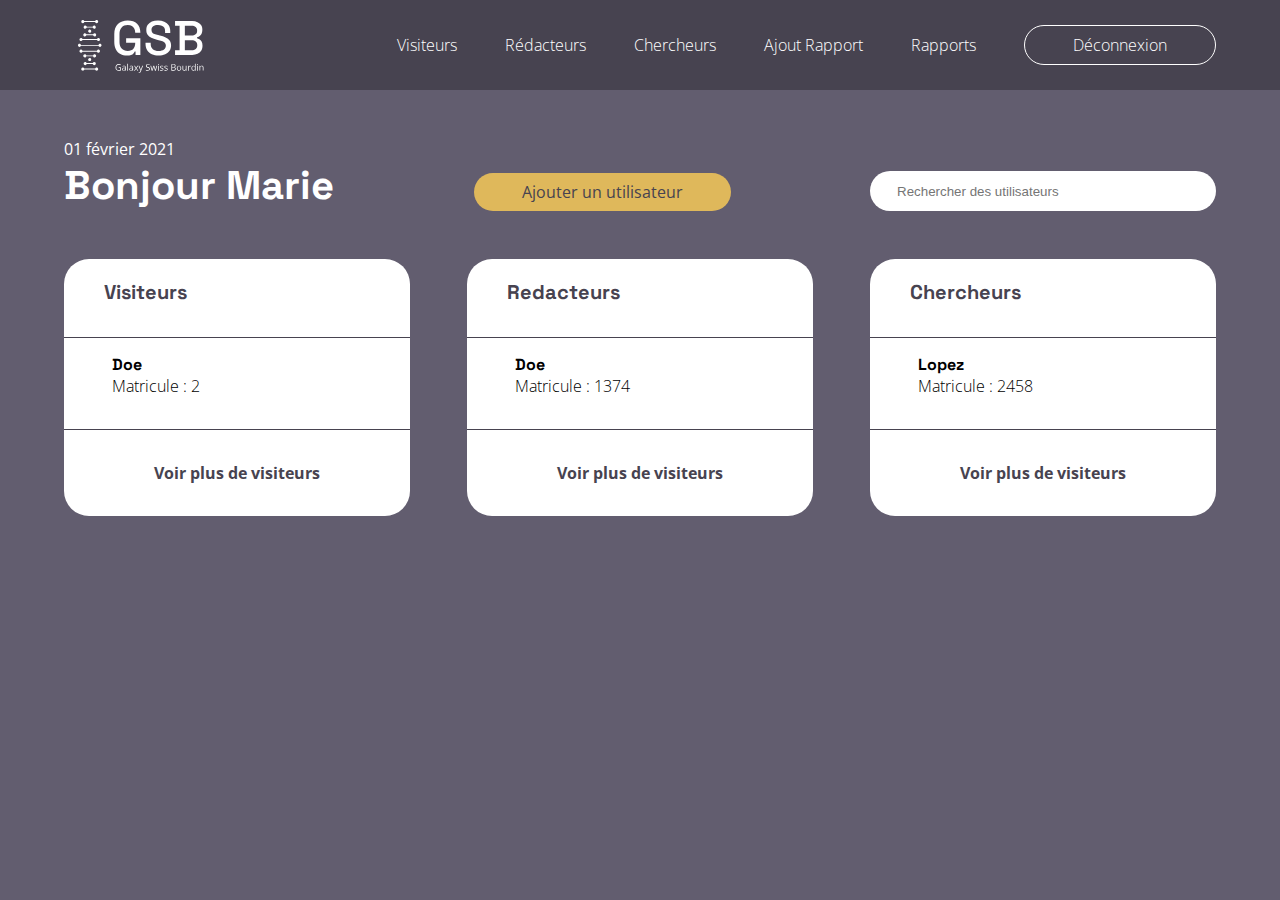
<file: index.html>
<!DOCTYPE html>
<html lang="en">

<head>
    <meta charset="UTF-8">
    <meta name="viewport" content="width=device-width, initial-scale=1.0">
    <title>Document</title>
    <link rel="stylesheet" href="./assets/css/style.css">
</head>

<body>
    <header>
        <nav class="flex">
            <a href="index.html" class="logo">
                <img class="logo" src="./assets/images/logo.svg">
            </a>

            <ul class="flex">
                <li>
                    <a href="visiteurs.html">Visiteurs</a>
                </li>
                <li>
                    <a href="#">Rédacteurs</a>
                </li>
                <li>
                    <a href="#">Chercheurs</a>
                </li>
                <li>
                    <a href="addRapport.html">Ajout Rapport</a>
                </li>
                <li>
                    <a href="rapports.html">Rapports</a>
                </li>
                <li>
                    <a href="#" class="btn" id="signOutButton"> Déconnexion </a>
                </li>
            </ul>
        </nav>
    </header>

    <main>
        <section class="flex">
            <div>
                <p id="date"> 01 février 2021 </p>
                <h1> Bonjour Marie </h1>
            </div>
            <a href="addUser.html" class="btn cta">Ajouter un utilisateur </a>
            <input type="search" aria-label="Rechercher des utilisateurs" placeholder="Rechercher des utilisateurs">
        </section>

        <section class="flex">
            <article class="card">
                <div class="cardHeader">
                    <h2 class="cardTitle">Visiteurs</h2>
                    <hr class="ligneCard">
                </div>
                <div class="cardBody">
                    <ul id="visiteurs">
                        <li class="usersList">
                            <h4>Doe</h4>
                            <p>Matricule : 2</p>
                        </li>
                    </ul>
                    <hr class="ligneCard">
                </div>
                <div class="cardFooter">
                    <div class="basDeCard">
                        <p>
                            <b>
                                <a class="showMore" href="visiteur.html">Voir plus de visiteurs</a>
                            </b>
                        </p>
                    </div>
                </div>
            </article>


            <article class="card">
                <div class="cardHeader">
                    <h2 class="cardTitle">Redacteurs</h2>
                    <hr>
                </div>
                <div class="cardBody">
                    <ul id="redacteurs">
                        <li class="usersList">
                            <h4>Doe</h4>
                            <p>Matricule : 1374</p>
                        </li>
                    </ul>
                    <hr>
                </div>
                <div class="cardFooter">
                    <div class="basDeCard">
                        <p>
                            <b>
                                <a class="showMore" href="#">Voir plus de visiteurs</a>
                            </b>
                        </p>
                    </div>
                </div>
            </article>


            <article class="card">
                <div class="cardHeader">
                    <h2 class="cardTitle">Chercheurs</h2>
                    <hr>
                </div>
                <div class="cardBody">
                    <ul id="chercheurs">
                        <li class="usersList">
                            <h4>Lopez</h4>
                            <p>Matricule : 2458</p>
                        </li>
                    </ul>
                    <hr>
                </div>
                <div class="cardFooter">
                    <div class="basDeCard">
                        <p>
                            <b>
                                <a class="showMore" href="#">Voir plus de visiteurs</a>
                            </b>
                        </p>
                    </div>
                </div>
            </article>
        </section>
    </main>

    <script type="text/javascript" src="./assets/js/app.js"></script>
</body>

</html>
</file>
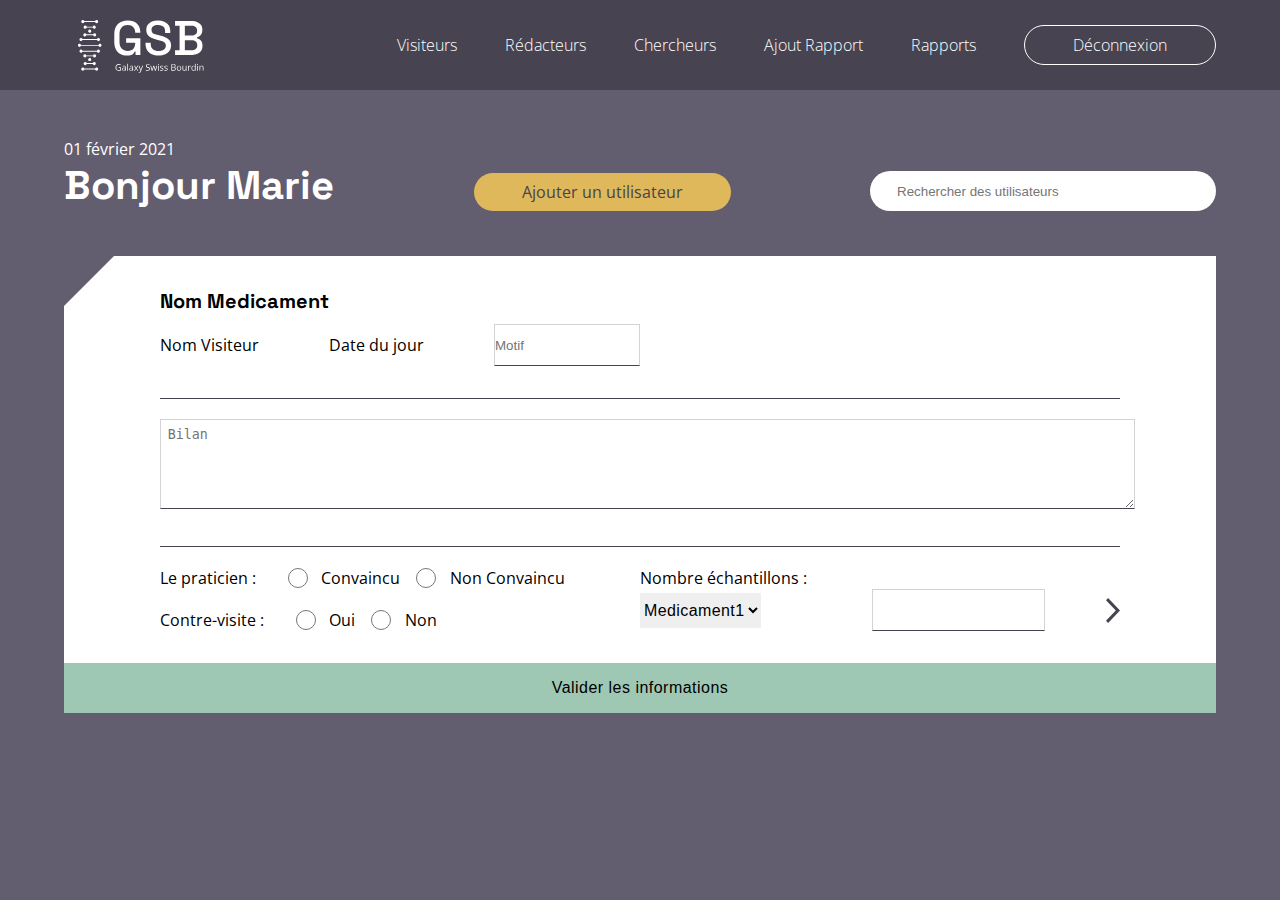
<file: addRapport.html>
<!DOCTYPE html>
<html lang="en">

<head>
    <meta charset="UTF-8">
    <meta name="viewport" content="width=device-width, initial-scale=1.0">
    <title>Document</title>
    <link rel="stylesheet" href="./assets/css/style.css">
</head>

<body>
    <header>
        <nav class="flex">
            <a href="index.html" class="logo">
                <img class="logo" src="./assets/images/logo.svg">
            </a>

            <ul class="flex">
                <li>
                    <a href="visiteurs.html">Visiteurs</a>
                </li>
                <li>
                    <a href="redacteurs.html">Rédacteurs</a>
                </li>
                <li>
                    <a href="chercheurs.html">Chercheurs</a>
                </li>
                <li>
                    <a href="addRapport.html">Ajout Rapport</a>
                </li>
                <li>
                    <a href="rapports.html">Rapports</a>
                </li>
                <li>
                    <a href="#" class="btn" id="signOutButton"> Déconnexion </a>
                </li>
            </ul>
        </nav>
    </header>

    <main>
        <section class="flex">
            <div id="contenuHaut">
                <p id="date"> 01 février 2021 </p>
                <h1> Bonjour Marie </h1>
            </div>
            <a href="addUser.html" class="btn cta">Ajouter un utilisateur </a>
            <input type="search" aria-label="Rechercher des utilisateurs" placeholder="Rechercher des utilisateurs">
        </section>

        <form class="formGroup" action="" method="">
            <div class="formGroupHeader">
                <h2>Nom Medicament</h2>
                <div class="flex">
                    <p>Nom Visiteur</p>
                    <p>Date du jour</p>
                    <input name="motif" rows="5" id="motif" placeholder="Motif"/>
                </div>
                <hr>
            </div>
            <div class="formGroupBody" id="createRapport" >
                <div>
                    <textarea name="bilan" rows="5" id="bilan" placeholder="Bilan"></textarea>
                    <hr>
                </div>
                <div class="flex">
                    <div class="flex" id="praticien">
                        <fieldset class="flex">
                            <p>Le praticien :</p>
                                <input type="radio" name="isConvinced" id="convinced"/>
                                <label for="isConvinced">Convaincu</label>
                                <input type="radio" name="isConvinced" id="notConvinced"/>
                                <label for="isConvinced">Non Convaincu</label>
                        </fieldset>
                        <fieldset class="flex">
                            <p>Contre-visite :</p>
                            <div class="flex">
                                <input type="radio" name="isReexamined" id="reexamineded"/>
                                <label for="isReexamined">Oui</label>
                                <input type="radio" name="isReexamined" id="notReexamined"/>
                                <label for="isReexamined">Non</label>
                            </div>
                        </fieldset>
                    </div>
                    <fieldset class="flex" id="sample">
                        <p>Nombre échantillons :</p>
                        <div class="flex">
                            <select name="medicaments" id="medicaments">
                                <option value="med1">Medicament1 </option>
                            </select>
                            <input type="number" min="1" max="100" id="nbEchantillon"/>
                            <img src="./assets/images/arrow.svg" alt="Chevron vers la droite">
                        </div>
                    </fieldset>
                </div>
                <button type="submit" class="validation" id="submitRapports">Valider les informations</button>
        </form>
    </main>


    <script type="text/javascript" src="./assets/js/app.js"></script>
</body>

</html>
</file>
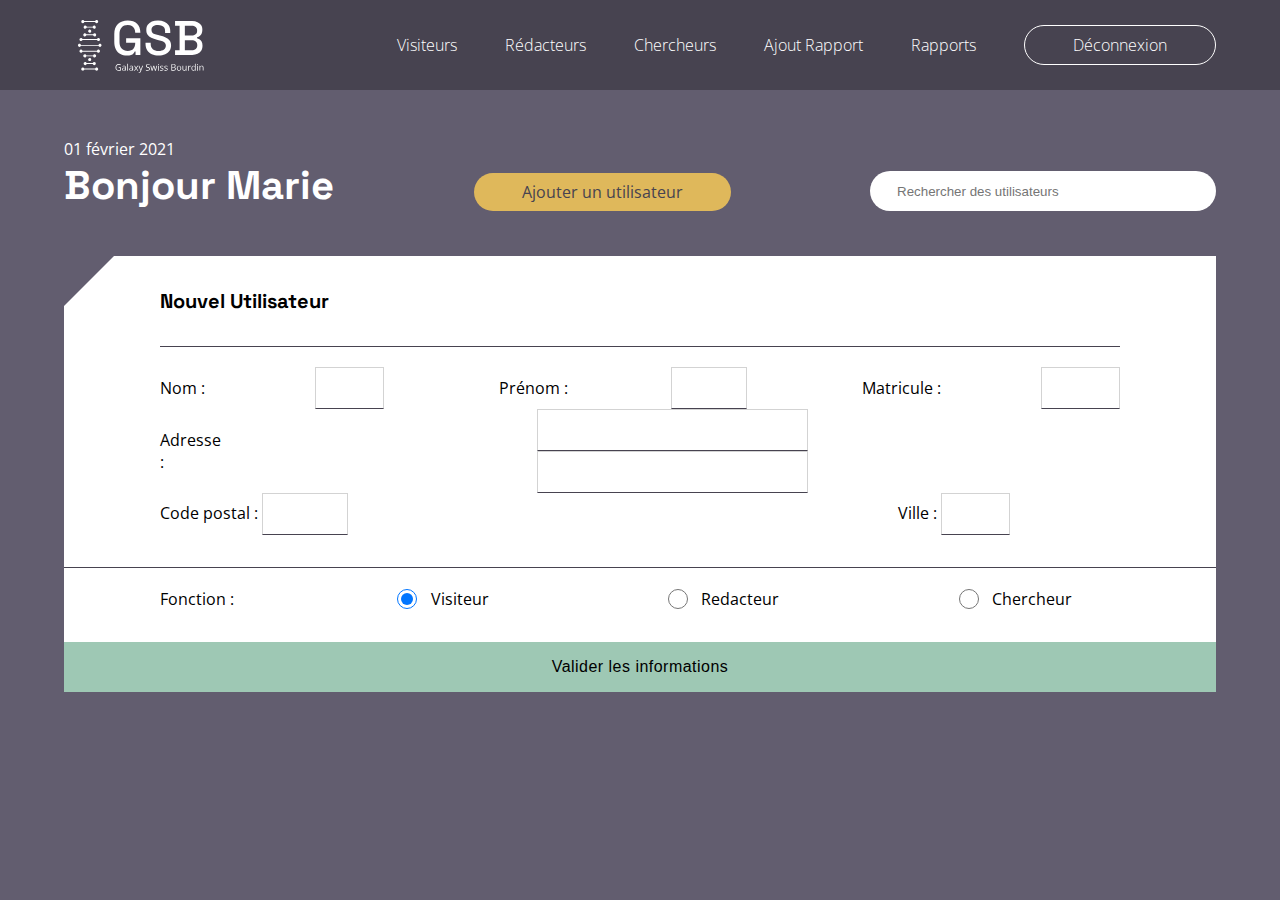
<file: addUser.html>
<!DOCTYPE html>
<html lang="en">

<head>
    <meta charset="UTF-8">
    <meta name="viewport" content="width=device-width, initial-scale=1.0">
    <title>Document</title>
    <link rel="stylesheet" href="./assets/css/style.css">
</head>

<body>
    <header>
        <nav class="flex">
            <a href="index.html" class="logo">
                <img class="logo" src="./assets/images/logo.svg">
            </a>

            <ul class="flex">
                <li>
                    <a href="visiteurs.html">Visiteurs</a>
                </li>
                <li>
                    <a href="redacteurs.html">Rédacteurs</a>
                </li>
                <li>
                    <a href="chercheurs.html">Chercheurs</a>
                </li>
                <li>
                    <a href="addRapport.html">Ajout Rapport</a>
                </li>
                <li>
                    <a href="rapports.html">Rapports</a>
                </li>
                <li>
                    <a href="#" class="btn" id="signOutButton"> Déconnexion </a>
                </li>
            </ul>
        </nav>
    </header>

    <main>
        <section class="flex">
            <div id="contenuHaut">
                <p id="date"> 01 février 2021 </p>
                <h1> Bonjour Marie </h1>
            </div>
            <a href="addUser.html" class="btn cta">Ajouter un utilisateur </a>
            <input type="search" aria-label="Rechercher des utilisateurs" placeholder="Rechercher des utilisateurs">
        </section>

        <form class="formGroup" action="" method="">
            <div class="formGroupHeader">
                <h2>Nouvel Utilisateur</h2>
                <hr>
            </div>
            <div class="formGroupBody" id="createRapport" >
                <div id="employee" class="flex">
                    <div class="flex">
                        <label for="name">Nom :</label>
                        <input type="text" name="name" id="name">
                    </div>
                    <div class="flex">
                        <label for="firstname">Prénom :</label>
                        <input type="text" name="firstname" id="firstname">
                    </div>
                    <div class="flex">
                        <label for="matricule">Matricule :</label>
                        <input type="text" name="matricule" id="matricule">
                    </div>
                </div>
                <fieldset>
                    <div class="flex">
                        <label for="address">Adresse :</label>
                        <div id="address" class="flex">
                            <input type="text" name="addressOne" id="addressOne">
                            <input type="text" name="addressTwo" id="addressTwo">
                        </div>
                    </div>
                    <div class="flex">
                        <div>
                            <label for="zipcode">Code postal :</label>
                            <input type="text" name="zipcode" id="zipcode">
                        </div>
                        <div>
                            <label for="city">Ville :</label>
                            <input type="text" name="city" id="city">
                        </div>
                    </div>
                </fieldset>
                <hr>
                <fieldset class="flex" id="position">
                    <label for="position">Fonction :</label>
                    <div class="flex">
                        <input type="radio" id="visiteur" name="position" value="visiteur" checked>
                        <label for="visiteur">Visiteur</label>
                    </div>
                    <div class="flex">
                        <input type="radio" id="redacteur" name="position" value="redacteur">
                        <label for="redacteur">Redacteur</label>
                    </div>
                    <div class="flex">
                        <input type="radio" id="chercheur" name="position" value="chercheur">
                        <label for="chercheur">Chercheur</label>
                    </div>
                </fieldset>
                <button type="submit" class="validation" id="submitRapports">Valider les informations</button>
        </form>
    </main>


    <script type="text/javascript" src="./assets/js/app.js"></script>
</body>

</html>
</file>
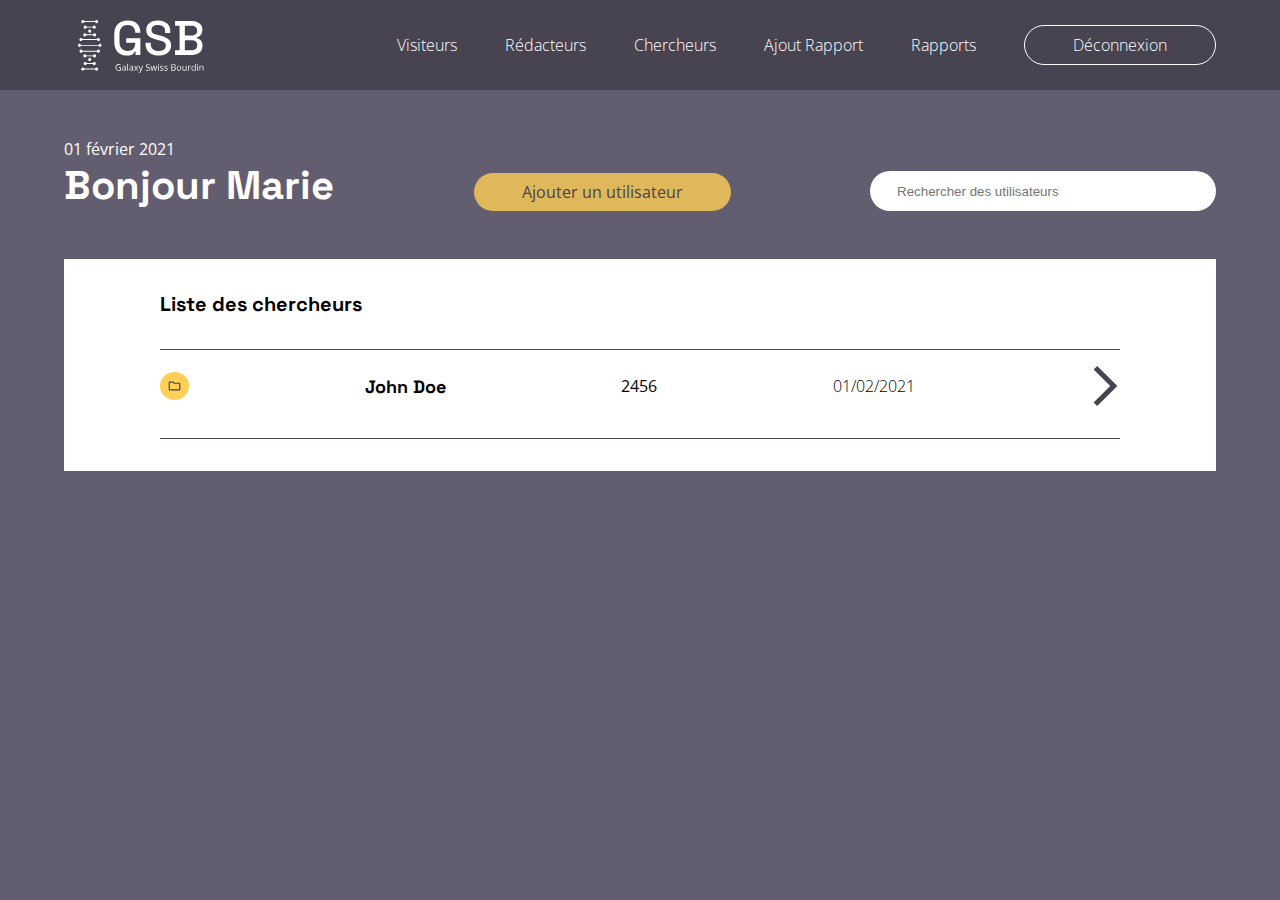
<file: chercheurs.html>
<!DOCTYPE html>
<html lang="en">

<head>
    <meta charset="UTF-8">
    <meta name="viewport" content="width=device-width, initial-scale=1.0">
    <title>Document</title>
    <link rel="stylesheet" href="./assets/css/style.css">
</head>

<body>
    <header>
        <nav class="flex">
            <a href="index.html" class="logo">
                <img class="logo" src="./assets/images/logo.svg">
            </a>

            <ul class="flex">
                <li>
                    <a href="visiteurs.html">Visiteurs</a>
                </li>
                <li>
                    <a href="redacteurs.html">Rédacteurs</a>
                </li>
                <li>
                    <a href="chercheurs.html">Chercheurs</a>
                </li>
                <li>
                    <a href="addRapport.html">Ajout Rapport</a>
                </li>
                <li>
                    <a href="rapports.html">Rapports</a>
                </li>
                <li>
                    <a href="#" class="btn" id="signOutButton"> Déconnexion </a>
                </li>
            </ul>
        </nav>
    </header>

    <main>
        <section class="flex">
            <div id="contenuHaut">
                <p id="date"> 01 février 2021 </p>
                <h1> Bonjour Marie </h1>
            </div>
            <a href="addUser.html" class="btn cta">Ajouter un utilisateur </a>
            <input type="search" aria-label="Rechercher des utilisateurs" placeholder="Rechercher des utilisateurs">
        </section>

        <section class="listContainer">
            <div class="listContainerHeader">
                <h2>Liste des chercheurs</h2>
                <hr>
            </div>
            <div class="listContainerBody">
                <ul>
                    <li class="flex">
                        <img src="./assets/images/file.svg" alt="Image représentant un dossier">
                        <h3>John Doe</h3>
                        <p>
                            <strong>2456</strong>
                        </p>
                        <p>01/02/2021</p>
                        <img src="./assets/images/arrow.svg" alt="Chevron vers la droite">
                    </li>
                    <hr>
                </ul>
            </div>
        </section>
    </main>


    <script type="text/javascript" src="./assets/js/app.js"></script>
</body>

</html>
</file>
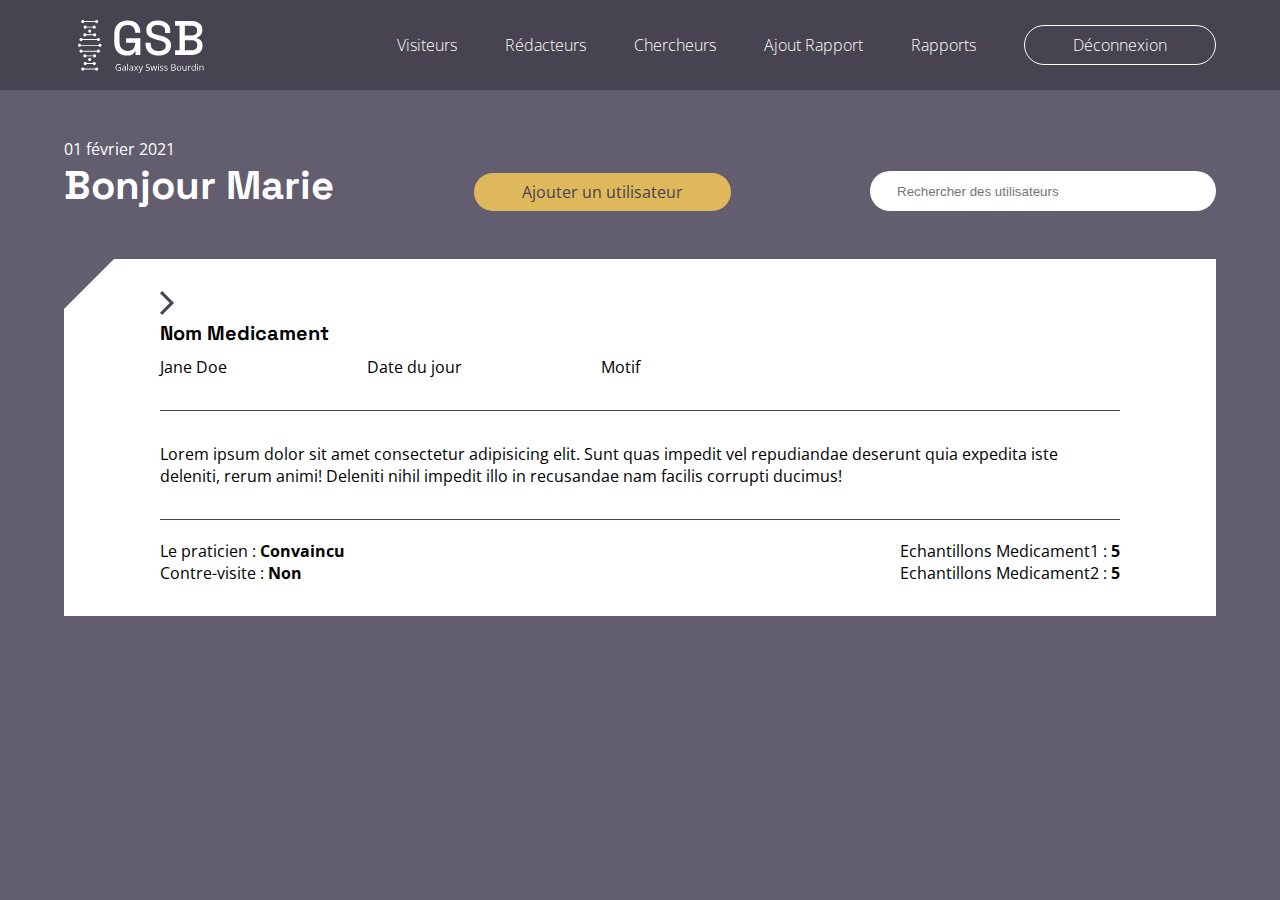
<file: rapportDetails.html>
<!DOCTYPE html>
<html lang="en">

<head>
    <meta charset="UTF-8">
    <meta name="viewport" content="width=device-width, initial-scale=1.0">
    <title>Document</title>
    <link rel="stylesheet" href="./assets/css/style.css">
</head>

<body>
    <header>
        <nav class="flex">
            <a href="index.html" class="logo">
                <img class="logo" src="./assets/images/logo.svg">
            </a>

            <ul class="flex">
                <li>
                    <a href="visiteurs.html">Visiteurs</a>
                </li>
                <li>
                    <a href="redacteurs.html">Rédacteurs</a>
                </li>
                <li>
                    <a href="chercheurs.html">Chercheurs</a>
                </li>
                <li>
                    <a href="addRapport.html">Ajout Rapport</a>
                </li>
                <li>
                    <a href="rapports.html">Rapports</a>
                </li>
                <li>
                    <a href="#" class="btn" id="signOutButton"> Déconnexion </a>
                </li>
            </ul>
        </nav>
    </header>

    <main id="rapportDetails">
        <section class="flex">
            <div id="contenuHaut">
                <p id="date"> 01 février 2021 </p>
                <h1> Bonjour Marie </h1>
            </div>
            <a href="addUser.html" class="btn cta">Ajouter un utilisateur </a>
            <input type="search" aria-label="Rechercher des utilisateurs" placeholder="Rechercher des utilisateurs">
        </section>

        <section class="rapportDetailsGroup">
            <div class="rapportDetailsGroupHeader">
                <div>
                    <a href="rapports.html">
                        <img src="./assets/images/arrow.svg" alt="Chevron vers la droite">
                    </a>
                    <h2>Nom Medicament</h2>
                </div>
                <div class="flex">
                    <p>Jane Doe</p>
                    <p>Date du jour</p>
                    <p>Motif</p>
                </div>
                <hr>
            </div>
            <article class="rapportDetailsGroupBody">
                <p>
                    Lorem ipsum dolor sit amet consectetur adipisicing elit. 
                    Sunt quas impedit vel repudiandae deserunt quia expedita iste deleniti, rerum animi! 
                    Deleniti nihil impedit illo in recusandae nam facilis corrupti ducimus!
                </p>
                <hr>
                <div class="flex">
                    <div>
                        <p>
                            Le praticien : <b>Convaincu</b>
                        </p>
                        <p>
                            Contre-visite : <b>Non</b>
                        </p>
                    </div>
                    <div>
                        <p>
                            Echantillons Medicament1 : <b>5</b>
                        </p>
                        <p>
                            Echantillons Medicament2 : <b>5</b>
                        </p>
                    </div>
                </div>
            </article>
        </section>
    </main>


    <script type="text/javascript" src="./assets/js/app.js"></script>
</body>

</html>
</file>
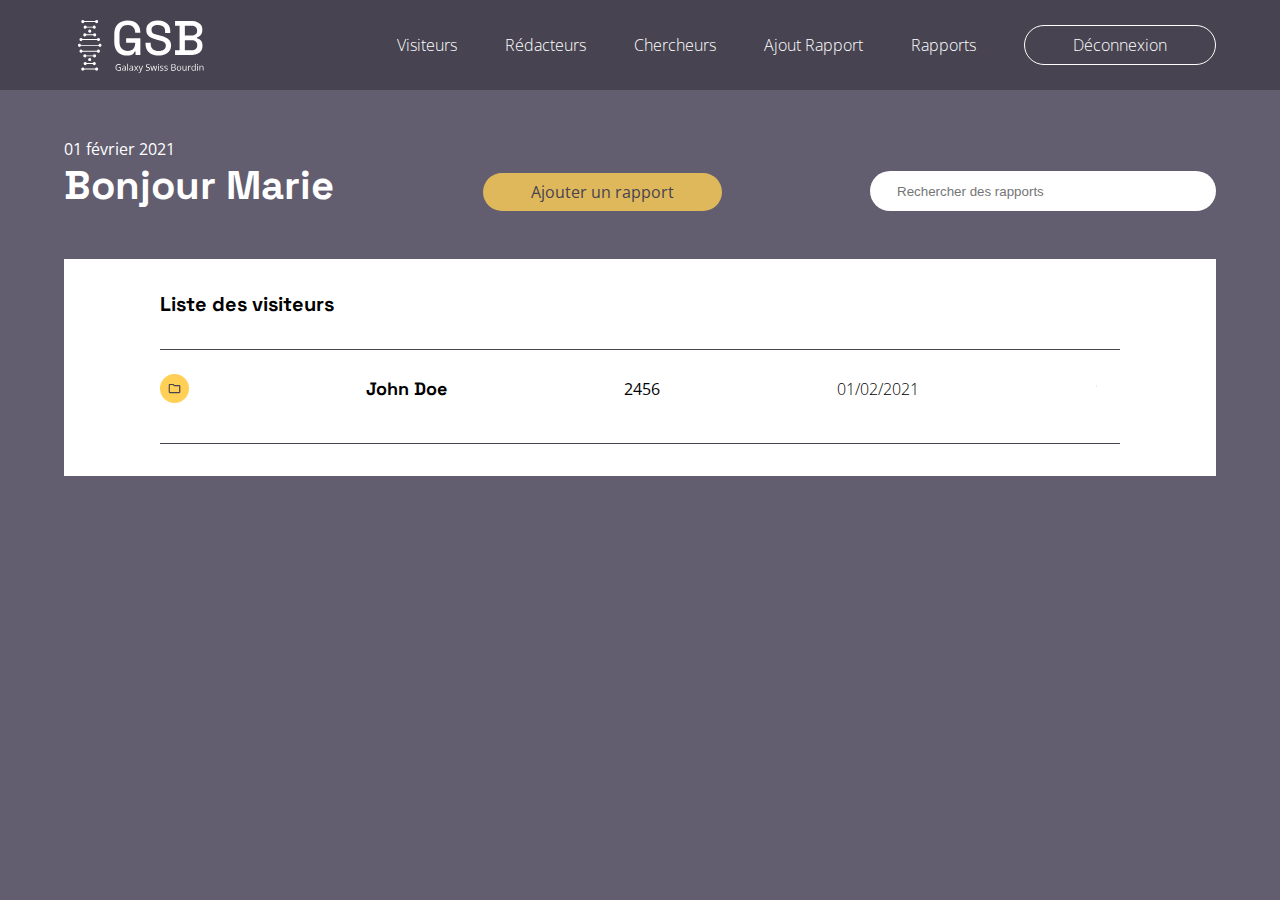
<file: rapports.html>
<!DOCTYPE html>
<html lang="en">

<head>
    <meta charset="UTF-8">
    <meta name="viewport" content="width=device-width, initial-scale=1.0">
    <title>Document</title>
    <link rel="stylesheet" href="./assets/css/style.css">
</head>

<body>
    <header>
        <nav class="flex">
            <a href="index.html" class="logo">
                <img class="logo" src="./assets/images/logo.svg">
            </a>

            <ul class="flex">
                <li>
                    <a href="visiteurs.html">Visiteurs</a>
                </li>
                <li>
                    <a href="redacteurs.html">Rédacteurs</a>
                </li>
                <li>
                    <a href="chercheurs.html">Chercheurs</a>
                </li>
                <li>
                    <a href="addRapport.html">Ajout Rapport</a>
                </li>
                <li>
                    <a href="rapports.html">Rapports</a>
                </li>
                <li>
                    <a href="#" class="btn" id="signOutButton"> Déconnexion </a>
                </li>
            </ul>
        </nav>
    </header>

    <main>
        <section class="flex">
            <div id="contenuHaut">
                <p id="date"> 01 février 2021 </p>
                <h1> Bonjour Marie </h1>
            </div>
            <a href="addUser.html" class="btn cta">Ajouter un rapport </a>
            <input type="search" aria-label="Rechercher des rapports" placeholder="Rechercher des rapports">
        </section>

        <section class="listContainer">
            <div class="listContainerHeader">
                <h2>Liste des visiteurs</h2>
                <hr>
            </div>
            <div class="listContainerBody">
                <ul>
                    <li class="flex">
                        <img src="./assets/images/file.svg" alt="Image représentant un dossier">
                        <h3>John Doe</h3>
                        <p>
                            <strong>2456</strong>
                        </p>
                        <p>01/02/2021</p>
                        <a href="rapportDetails.html">
                            <img src="./assets/images/arrow.svg" alt="Chevron vers la droite">
                        </a>
                    </li>
                    <hr>
                </ul>
            </div>
        </section>
    </main>


    <script type="text/javascript" src="./assets/js/app.js"></script>
</body>

</html>
</file>
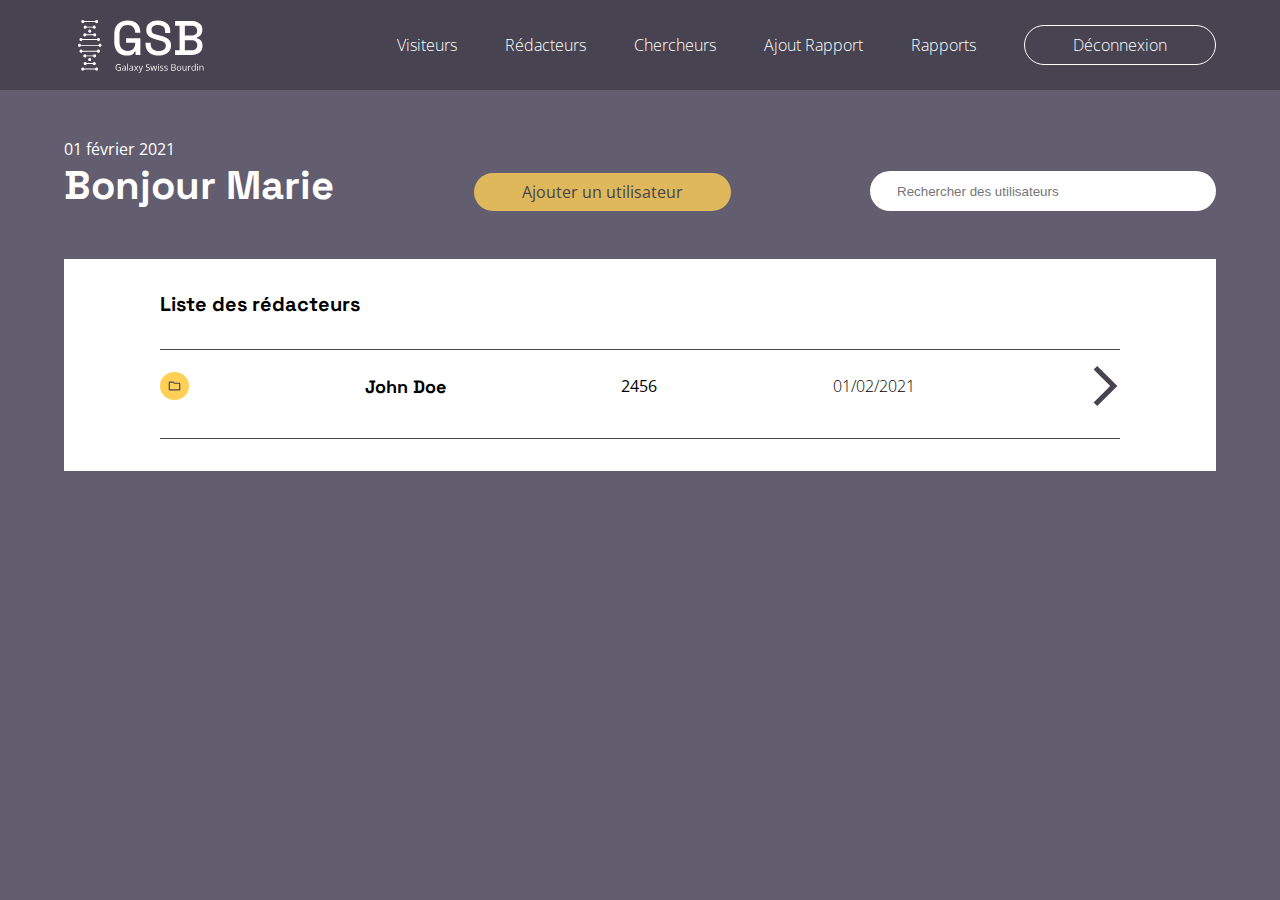
<file: redacteurs.html>
<!DOCTYPE html>
<html lang="en">

<head>
    <meta charset="UTF-8">
    <meta name="viewport" content="width=device-width, initial-scale=1.0">
    <title>Document</title>
    <link rel="stylesheet" href="./assets/css/style.css">
</head>

<body>
    <header>
        <nav class="flex">
            <a href="index.html" class="logo">
                <img class="logo" src="./assets/images/logo.svg">
            </a>

            <ul class="flex">
                <li>
                    <a href="visiteurs.html">Visiteurs</a>
                </li>
                <li>
                    <a href="redacteurs.html">Rédacteurs</a>
                </li>
                <li>
                    <a href="chercheurs.html">Chercheurs</a>
                </li>
                <li>
                    <a href="addRapport.html">Ajout Rapport</a>
                </li>
                <li>
                    <a href="rapports.html">Rapports</a>
                </li>
                <li>
                    <a href="#" class="btn" id="signOutButton"> Déconnexion </a>
                </li>
            </ul>
        </nav>
    </header>

    <main>
        <section class="flex">
            <div id="contenuHaut">
                <p id="date"> 01 février 2021 </p>
                <h1> Bonjour Marie </h1>
            </div>
            <a href="addUser.html" class="btn cta">Ajouter un utilisateur </a>
            <input type="search" aria-label="Rechercher des utilisateurs" placeholder="Rechercher des utilisateurs">
        </section>

        <section class="listContainer">
            <div class="listContainerHeader">
                <h2>Liste des rédacteurs</h2>
                <hr>
            </div>
            <div class="listContainerBody">
                <ul>
                    <li class="flex">
                        <img src="./assets/images/file.svg" alt="Image représentant un dossier">
                        <h3>John Doe</h3>
                        <p>
                            <strong>2456</strong>
                        </p>
                        <p>01/02/2021</p>
                        <img src="./assets/images/arrow.svg" alt="Chevron vers la droite">
                    </li>
                    <hr>
                </ul>
            </div>
        </section>
    </main>


    <script type="text/javascript" src="./assets/js/app.js"></script>
</body>

</html>
</file>
<file: assets/css/style.css>
@import 'layout.css';
@import 'layout-responsive.css';
</file>
